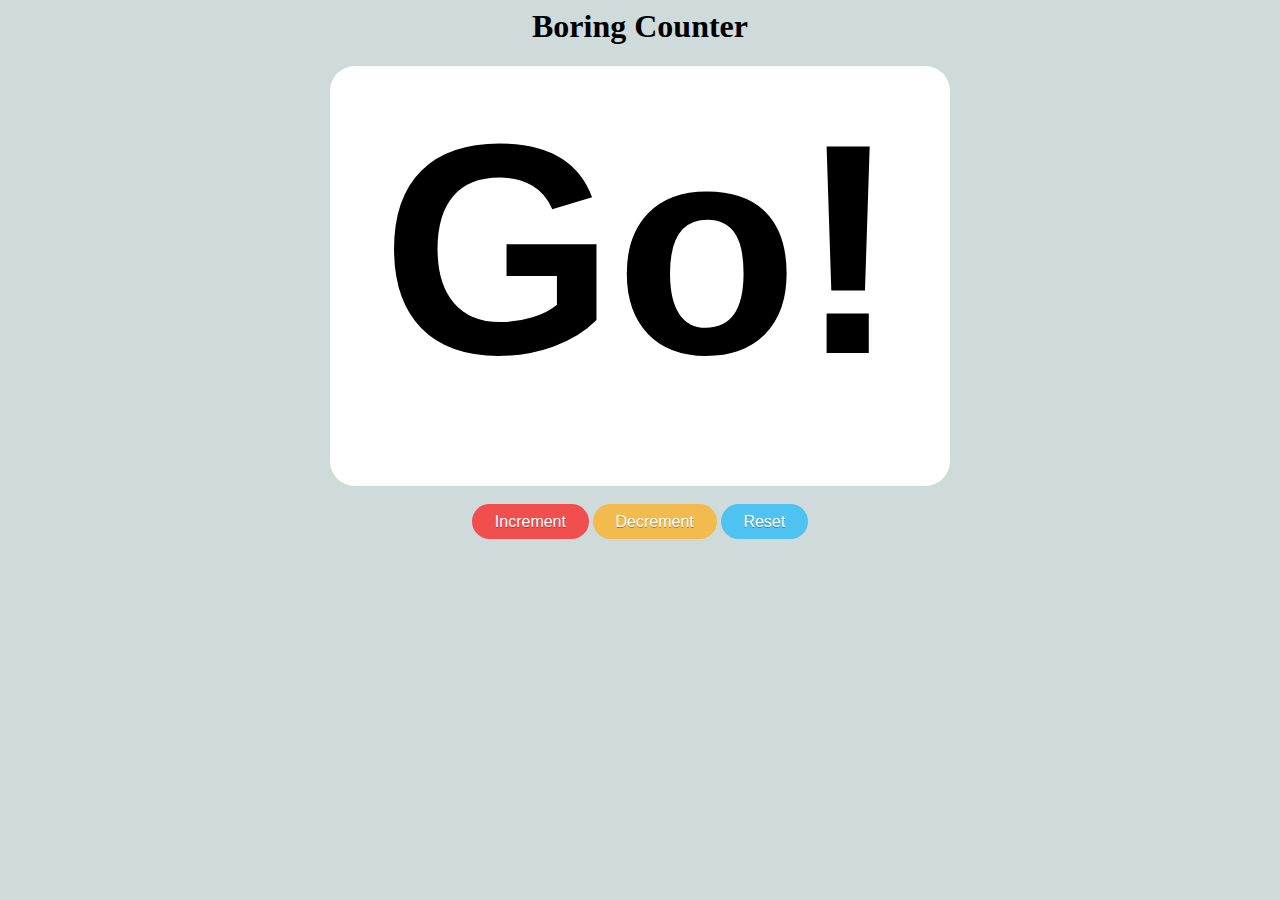
<file: task-7/index.html>
<html>

<head>
	<meta charset="utf-8" />
	<script src="wasm_exec.js"></script>
</head>

<body>
	<h1>Boring Counter</h1>

    <script>
      if (!WebAssembly.instantiateStreaming) {
        // polyfill
        WebAssembly.instantiateStreaming = async (resp, importObject) => {
          const source = await (await resp).arrayBuffer();
          return await WebAssembly.instantiate(source, importObject);
        };
      }

      const go = new Go();

      let mod, inst;

      WebAssembly.instantiateStreaming(fetch("main.wasm"), go.importObject).then(
        result => {
          mod = result.module;
          inst = result.instance;
        }
      );

      async function add() {
        await go.run(inst);
        inst = await WebAssembly.instantiate(mod, go.importObject); 
      }
      async function subtract() {
        await go.run(inst);
        inst = await WebAssembly.instantiate(mod, go.importObject); 
      }
    </script>
    <div id="box1">
      <p id="int">
        Go!
      </p>
    </div>
    <br>
    
    <div class="wrapper">
      <button id="inc" ; class="Increment" style="background-color:#f14e4e;" onclick="add('int');">Increment</button>
      <button id="dec" ; class="Decrement" style="background-color:#f1bb4e;" onclick="subtract('int');">Decrement</button>
      <button id="res" ; class="Reset" style="background-color:#4ec3f1;">Reset</button>
    </div>
  
    <script>
      function inc() {
			var san=document.getElementById("int");
			if (san="Go!"){
			san='0';
			}
			j=add(san);
		}
		function dec() {
			var san=document.getElementById("int");
			if (san="Go!"){
			san='0';
			}
			j=subtract(san);
		}

    </script>

    <style>
      body {
        background-color: rgb(207, 218, 219);
      }
  
      h1 {
        text-align: center;
  
      }
  
      p {
  
        text-align: center;
        font-family: 'Lucida Sans', 'Lucida Sans Regular', 'Lucida Grande', 'Lucida Sans Unicode', Geneva, Verdana, sans-serif;
        font-size: 300px;
        font-weight: bolder;
        margin: 0 auto;
  
  
      }
  
      #box1 {
  
        width: 600px;
        height: 400px;
        margin: 10px;
        padding: 10px;
        background: rgb(255, 255, 255);
        border-radius: 25px;
        margin: 0 auto;
  
      }
  
      .wrapper {
        text-align: center;
      }
  
      button.Increment {
  
        display: inline-block;
        padding: 0.4em 1.3em;
        border: 0.16em solid rgba(255, 255, 255, 0);
        border-radius: 2em;
        box-sizing: border-box;
        text-decoration: none;
        font-family: 'Roboto', sans-serif;
        font-weight: 300;
        font-size: medium;
        color: #FFFFFF;
        text-shadow: 0 0.04em 0.04em rgba(0, 0, 0, 0.35);
        text-align: center;
        transition: all 0.2s;
      }
  
      button.Increment:hover {
        border-color: rgba(255, 255, 255, 1);
      }
  
      @media all and (max-width:30em) {
        button.Increment {
          display: block;
          margin: 0 auto;
  
        }
      }
  
      button.Decrement {
  
        display: inline-block;
        padding: 0.4em 1.3em;
        border: 0.16em solid rgba(255, 255, 255, 0);
        border-radius: 2em;
        box-sizing: border-box;
        text-decoration: none;
        font-family: 'Roboto', sans-serif;
        font-weight: 300;
        font-size: medium;
        color: #FFFFFF;
        text-shadow: 0 0.04em 0.04em rgba(0, 0, 0, 0.35);
        text-align: center;
        transition: all 0.2s;
      }
  
      button.Decrement:hover {
        border-color: rgba(255, 255, 255, 1);
      }
  
      @media all and (max-width:30em) {
        button.Decrement {
          display: block;
          margin: 0 auto;
  
        }
      }
  
      button.Reset {
  
        display: inline-block;
        padding: 0.4em 1.3em;
        border: 0.16em solid rgba(255, 255, 255, 0);
        border-radius: 2em;
        box-sizing: border-box;
        text-decoration: none;
        font-family: 'Roboto', sans-serif;
        font-weight: 300;
        font-size: medium;
        color: #FFFFFF;
        text-shadow: 0 0.04em 0.04em rgba(0, 0, 0, 0.35);
        text-align: center;
        transition: all 0.2s;
      }
  
      button.Reset:hover {
        border-color: rgba(255, 255, 255, 1);
      }
  
      @media all and (max-width:30em) {
        button.Reset {
          display: block;
          margin: 0 auto;
  
        }
      }
    </style>
  
  </body>
  
  </html>
</file>
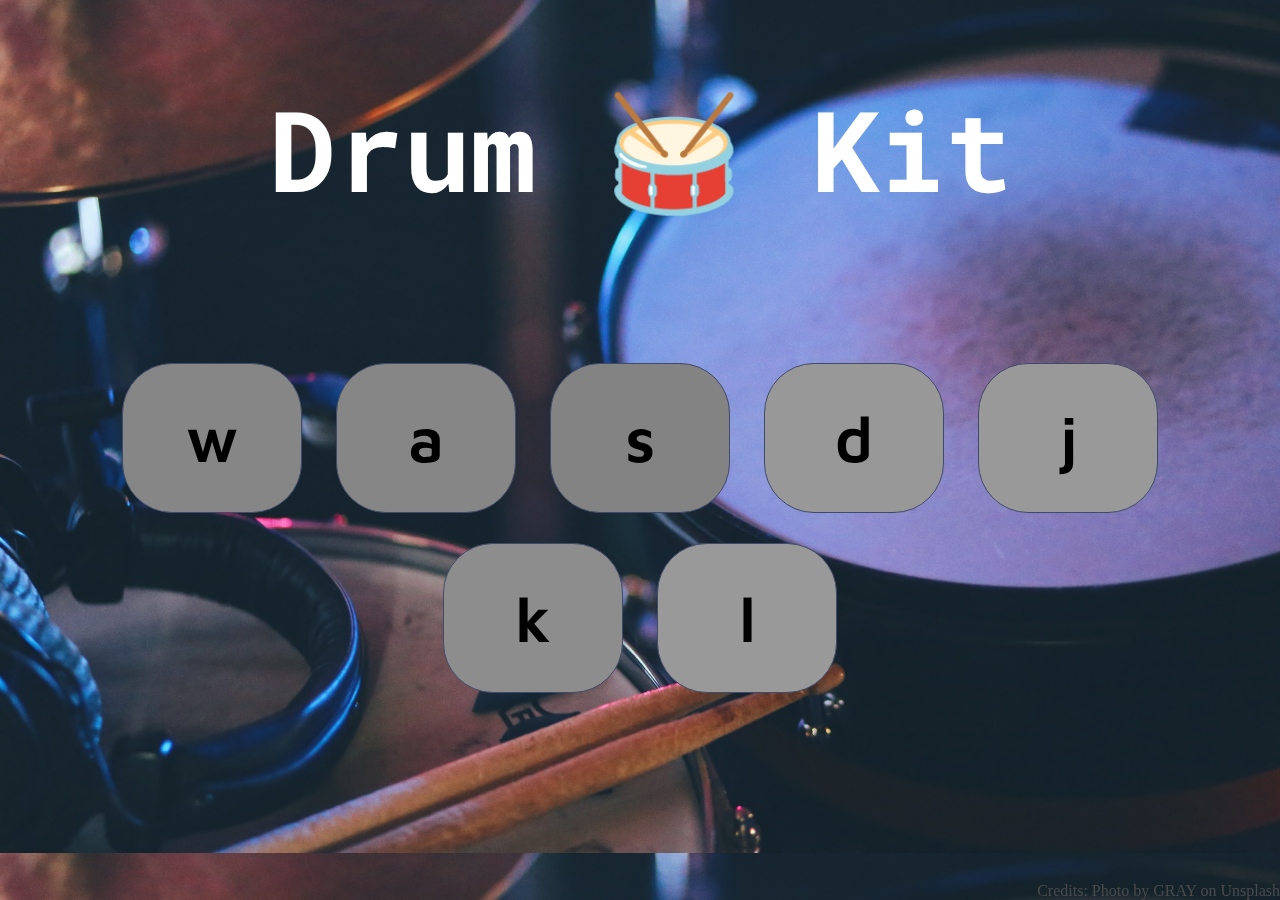
<file: task-8/index.html>
<!DOCTYPE html>
<html lang="en" dir="ltr">
<link href="https://fonts.googleapis.com/css2?family=Roboto+Mono:wght@300&display=swap" rel="stylesheet">
<link href="https://fonts.googleapis.com/css2?family=Maven+Pro&display=swap" rel="stylesheet">
<head>
  <meta charset="utf-8">
  <link rel="stylesheet" href="styles.css">
  <title>Drum Kit</title>
</head>

<body>

  <h1 id="title">Drum 🥁 Kit</h1>
  <div class="set">
    <button id="w" onclick="sound1();" class="w drum">w</button>
    <button id="a" onclick="sound2();" class="a drum">a</button>
    <button id="s" onclick="sound3();" class="s drum">s</button>
    <button id="d" onclick="sound4();" class="d drum">d</button>
    <button id="j" onclick="sound5();" class="j drum">j</button>
    <button id="k" onclick="sound6();" class="k drum">k</button>
    <button id="l" onclick="sound7();" class="l drum">l</button>
    <script src="index.js"></script>

  </div>
  <div id="foo">Credits: Photo by GRAY on Unsplash</div>
</body>

</html>
</file>
<file: task-8/styles.css>
body {
  text-align: center;
  background-color: #858484;
  background-image: url("background.jpg");
  background-size: cover;
}

#foo {
  position: fixed;
  bottom: 0;
  right: 0;
  color: #4b4b4b;
}

h1 {
  font-size: 7rem;
  font-family: 'Roboto Mono', monospace;
  color: #ffffff;

}


.set {
  margin: 10% auto;
}

.game-over {
  background-color: red;
  opacity: 0.8;
}

.pressed {
  box-shadow: 0 3px 4px 0 #DBEDF3;
  opacity: 0.5;
}

.red {
  color: red;
}

.drum {
  outline: none;
  font-family: 'Maven Pro', sans-serif;
  border: 1px solid #404B69;
  font-size: 4rem;
  line-height: 2;
  font-weight: 600;
  color: #000000;
  border-radius: 50px;
  display: inline-block;
  width: 180px;
  height: 150px;
  text-align: center;
  margin: 15px;
  background-color: rgb(87, 87, 87);
  transition-duration: 0.4s;
  cursor: pointer;
  box-shadow: 10px 5px 5px rgba(255, 255, 255, 0);
}
.drum:active {
  transform: translateY(7px);
}

.w {
  background-color: rgb(134, 134, 134);
}
.w:hover {
  background-color: rgb(180, 112, 23);
}



.a {
  background-color: rgb(134, 134, 134);
}
.a:hover {
  background-color: rgb(172, 156, 20);
}




.s {
  background-color: rgb(131, 131, 131);
}
.s:hover {
  background-color: rgb(62, 150, 4);
}




.d {
  background-color: rgb(153, 152, 152);
}
.d:hover {
  background-color: rgb(0, 102, 88);
}



.j {
  background-color: rgb(153, 153, 153);
}
.j:hover {
  background-color: rgb(11, 45, 194);
}



.k {
  background-color: rgb(141, 141, 141);
}
.k:hover {
  background-color: rgb(182, 8, 153);
}



.l {
  background-color: rgb(153, 153, 153);
}
.l:hover {
  background-color: rgb(163, 10, 35);
}
</file>
